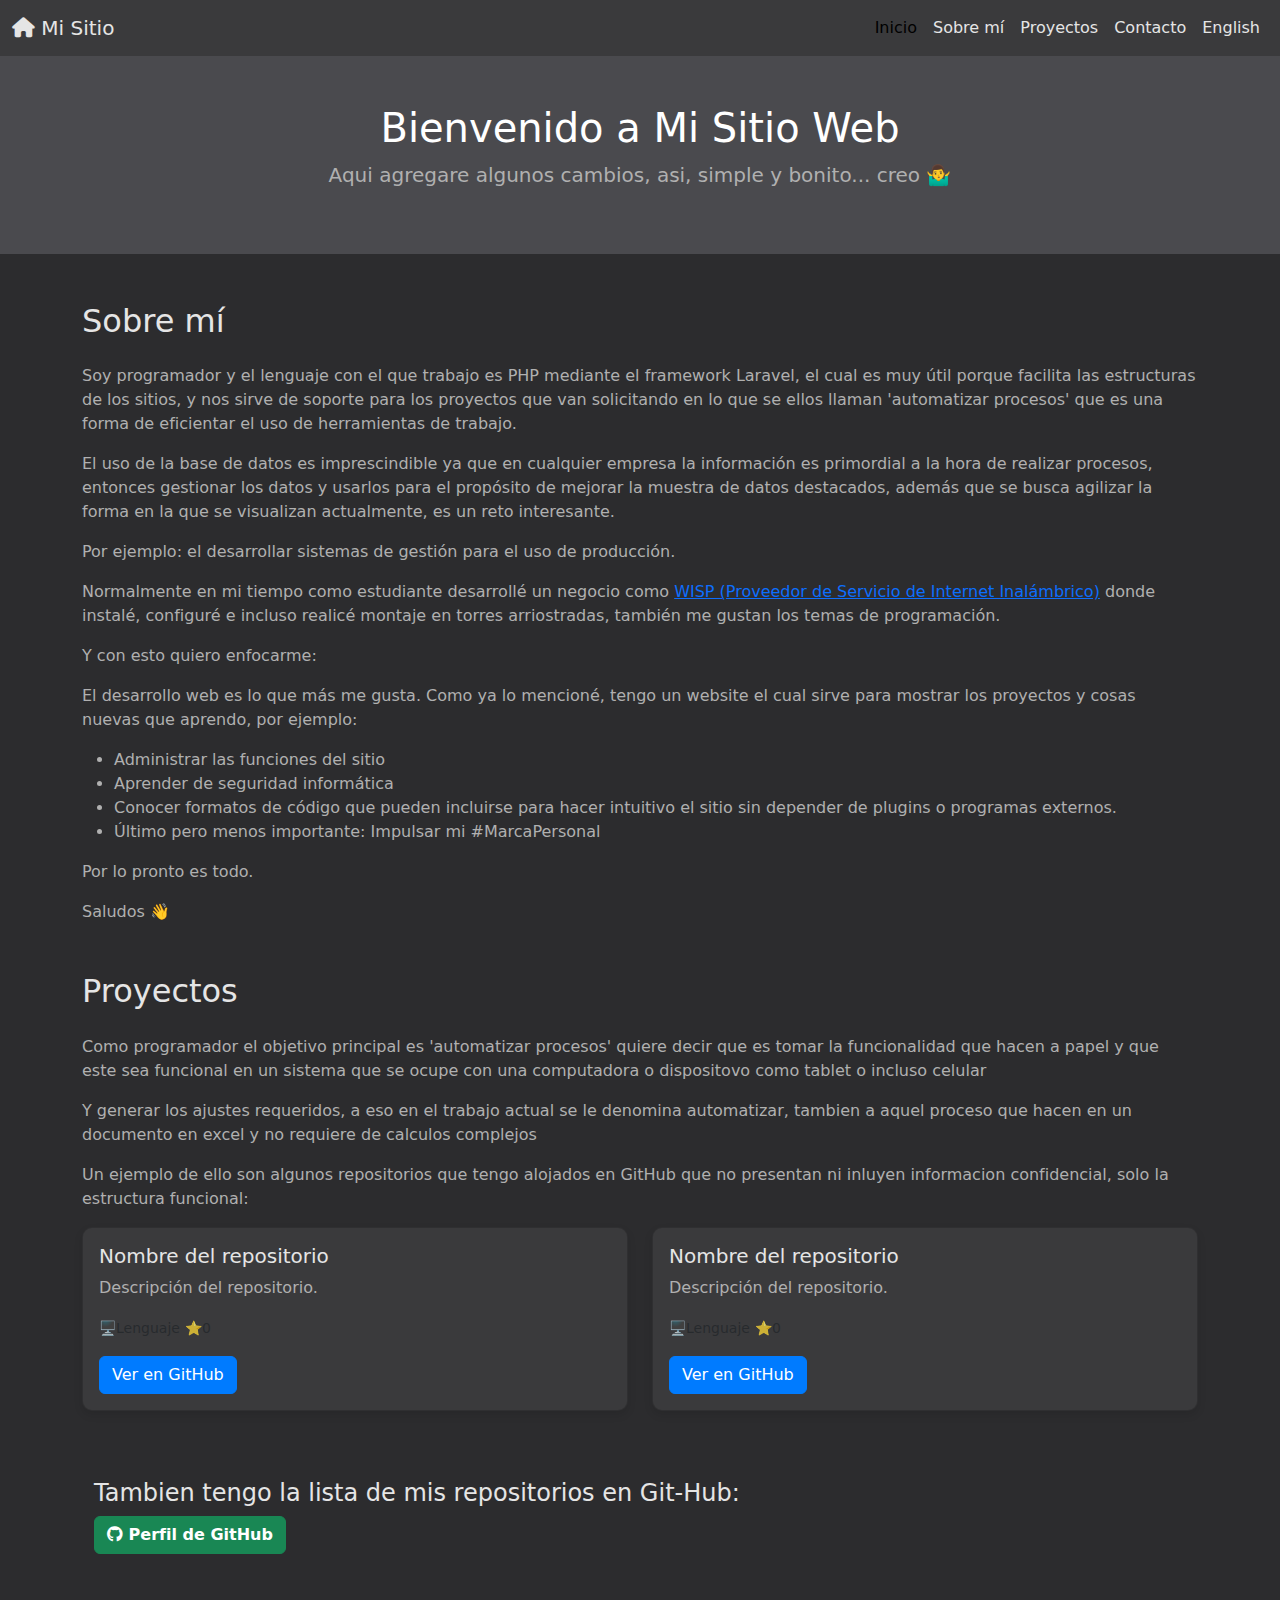
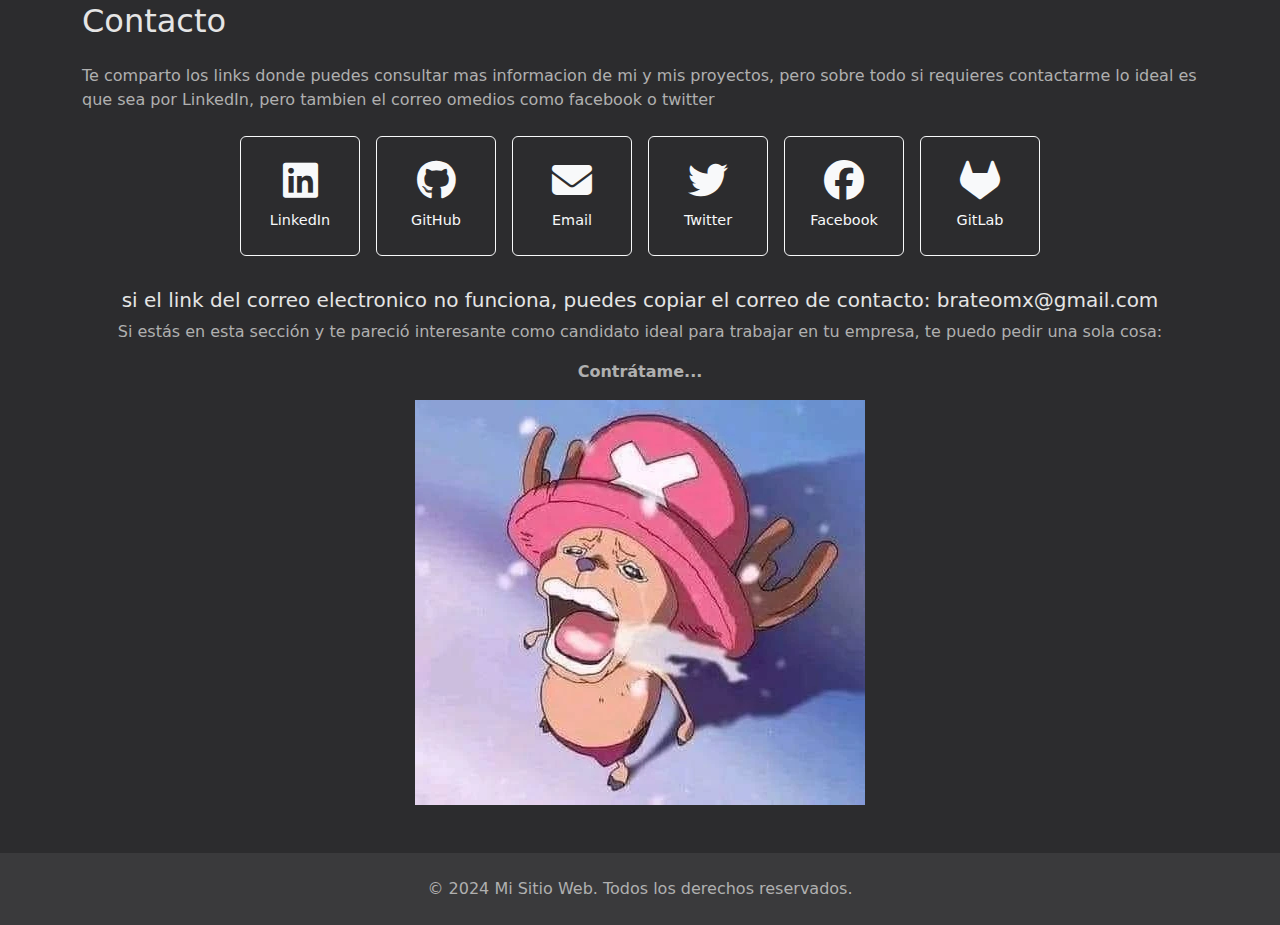
<file: index.html>
<!DOCTYPE html>
<html lang="es">
<head>
  <meta charset="UTF-8">
  <meta name="viewport" content="width=device-width, initial-scale=1.0">
  <title>BraTeoMX</title>
  <meta name="description" content="Soy Brayam y gracias por visitar mi Blog hecho con GitHub, estoy en diversas redes sociales como BraTeoMX, gracias.">
  <meta name="author" content="BraTeoMX">
  <meta name="keywords" content="BraTeoMX, brateomx, brayam teofilo jimenez, desarrollador, tecnología, redes, programacion, web">
  <link rel="icon" href="img/hojeada.png" type="image/x-icon">
  <link rel="stylesheet" href="https://cdnjs.cloudflare.com/ajax/libs/font-awesome/6.5.1/css/all.min.css">
  <!-- Bootstrap CSS -->
  <link href="https://cdn.jsdelivr.net/npm/bootstrap@5.3.3/dist/css/bootstrap.min.css" rel="stylesheet" integrity="sha384-QWTKZyjpPEjISv5WaRU9OFeRpok6YctnYmDr5pNlyT2bRjXh0JMhjY6hW+ALEwIH" crossorigin="anonymous">
  <script src="https://cdn.jsdelivr.net/npm/bootstrap@5.3.3/dist/js/bootstrap.bundle.min.js" integrity="sha384-YvpcrYf0tY3lHB60NNkmXc5s9fDVZLESaAA55NDzOxhy9GkcIdslK1eN7N6jIeHz" crossorigin="anonymous"></script>
  <!-- Personalizado CSS -->
  <link rel="stylesheet" href="css/personalizado.css">
</head>
<body>
  <nav class="navbar navbar-expand-lg bg-dark-mode sticky-top">
    <div class="container-fluid">
      <a class="navbar-brand" href="#">
        <i class="fas fa-home"></i> 
        <span data-es="Mi Sitio" data-en="My Website">Mi Sitio</span>
      </a>
      <button class="navbar-toggler" type="button" data-bs-toggle="collapse" data-bs-target="#navbarNav" aria-controls="navbarNav" aria-expanded="false" aria-label="Toggle navigation">
        <span class="navbar-toggler-icon"></span>
      </button>
      <div class="collapse navbar-collapse" id="navbarNav">
        <ul class="navbar-nav ms-auto">
          <li class="nav-item">
            <a class="nav-link active" aria-current="page" href="#inicio" data-es="Inicio" data-en="Home">Inicio</a>
          </li>
          <li class="nav-item">
            <a class="nav-link" href="#sobre-mi" data-es="Sobre mí" data-en="About Me">Sobre mí</a>
          </li>
          <li class="nav-item">
            <a class="nav-link" href="#proyectos" data-es="Proyectos" data-en="Projects">Proyectos</a>
          </li>
          <li class="nav-item">
            <a class="nav-link" href="#contacto" data-es="Contacto" data-en="Contact">Contacto</a>
          </li>
          <li class="nav-item">
            <button class="btn btn-outline-light nav-link" id="language-toggle">English</button>
          </li>
        </ul>
      </div>
    </div>
  </nav>

  <header id="inicio" class="bg-primary text-white text-center py-5">
    <div class="container">
      <h1 data-es="Bienvenido a Mi Sitio Web" data-en="Welcome to My Website">Bienvenido a Mi Sitio Web</h1>
      <p class="lead" data-es="Aqui agregare algunos cambios, asi, simple y bonito... creo 🤷‍♂️" data-en="Here I will make some changes, simple and nice... I think 🤷‍♂️">Aqui agregare algunos cambios, asi, simple y bonito... creo 🤷‍♂️</p>
    </div>
  </header>

  <main class="container my-5">
    <section id="sobre-mi">
      <h2 class="mb-4" data-es="Sobre mí" data-en="About Me">Sobre mí</h2>
      <p data-es="Soy programador y el lenguaje con el que trabajo es PHP mediante el framework Laravel, el cual es muy útil porque facilita las estructuras de los sitios, y nos sirve de soporte para los proyectos que van solicitando en lo que se ellos llaman 'automatizar procesos' que es una forma de eficientar el uso de herramientas de trabajo." data-en="I am a programmer and the language I work with is PHP using the Laravel framework, which is very useful because it facilitates the structures of the sites and supports the projects that are requested in what they call 'process automation', which is a way to make the use of work tools more efficient.">Soy programador y el lenguaje con el que trabajo es PHP mediante el framework Laravel, el cual es muy útil porque facilita las estructuras de los sitios, y nos sirve de soporte para los proyectos que van solicitando en lo que se ellos llaman 'automatizar procesos' que es una forma de eficientar el uso de herramientas de trabajo.</p>
      <p data-es="El uso de la base de datos es imprescindible ya que en cualquier empresa la información es primordial a la hora de realizar procesos, entonces gestionar los datos y usarlos para el propósito de mejorar la muestra de datos destacados, además que se busca agilizar la forma en la que se visualizan actualmente, es un reto interesante." data-en="The use of databases is essential because in any company information is crucial when carrying out processes, so managing data and using it to improve the display of highlighted data, as well as seeking to speed up the way it is currently viewed, is an interesting challenge.">El uso de la base de datos es imprescindible ya que en cualquier empresa la información es primordial a la hora de realizar procesos, entonces gestionar los datos y usarlos para el propósito de mejorar la muestra de datos destacados, además que se busca agilizar la forma en la que se visualizan actualmente, es un reto interesante.</p>
      <p data-es="Por ejemplo: el desarrollar sistemas de gestión para el uso de producción." data-en="For example: developing management systems for production use.">Por ejemplo: el desarrollar sistemas de gestión para el uso de producción.</p>
      <p id="content" data-es='Normalmente en mi tiempo como estudiante desarrollé un negocio como <a href="page/redes-internet.html">WISP (Proveedor de Servicio de Internet Inalámbrico)</a> donde instalé, configuré e incluso realicé montaje en torres arriostradas, también me gustan los temas de programación.' data-en='Normally, during my time as a student, I developed a business as a <a href="page/redes-internet.html">WISP (Wireless Internet Service Provider)</a> where I installed, configured, and even assembled on braced towers. I also like programming topics.'>
        Normalmente en mi tiempo como estudiante desarrollé un negocio como <a href="page/redes-internet.html">WISP (Proveedor de Servicio de Internet Inalámbrico)</a> donde instalé, configuré e incluso realicé montaje en torres arriostradas, también me gustan los temas de programación.
      </p>   
      <p data-es="Y con esto quiero enfocarme:" data-en="And this is what I want to focus on:">Y con esto quiero enfocarme:</p>
      <p data-es="El desarrollo web es lo que más me gusta. Como ya lo mencioné, tengo un website el cual sirve para mostrar los proyectos y cosas nuevas que aprendo, por ejemplo:" data-en="Web development is what I like the most. As I mentioned before, I have a website that serves to show the projects and new things I learn, for example:">El desarrollo web es lo que más me gusta. Como ya lo mencioné, tengo un website el cual sirve para mostrar los proyectos y cosas nuevas que aprendo, por ejemplo:</p>
      <ul class="ul-personalizado">
        <li data-es="Administrar las funciones del sitio" data-en="Manage site functions">Administrar las funciones del sitio</li>
        <li data-es="Aprender de seguridad informática" data-en="Learn about computer security">Aprender de seguridad informática</li>
        <li data-es="Conocer formatos de código que pueden incluirse para hacer intuitivo el sitio sin depender de plugins o programas externos." data-en="Learn about code formats that can be included to make the site intuitive without relying on plugins or external programs.">Conocer formatos de código que pueden incluirse para hacer intuitivo el sitio sin depender de plugins o programas externos.</li>
        <li data-es="Último pero menos importante: Impulsar mi #MarcaPersonal" data-en="Last but not least: Boost my #PersonalBrand">Último pero menos importante: Impulsar mi #MarcaPersonal</li>
      </ul>
      <p data-es="Por lo pronto es todo." data-en="That's all for now.">Por lo pronto es todo.</p>
      <p data-es="Saludos 👋" data-en="Greetings 👋">Saludos 👋</p>
    </section>

    <section id="proyectos" class="mt-5">
      <h2 class="mb-4" data-es="Proyectos" data-en="Projects">Proyectos</h2>
      <p data-es="Como programador el objetivo principal es 'automatizar procesos' quiere decir que es tomar la funcionalidad que hacen a papel y que este sea funcional en un sistema que se ocupe con una computadora o dispositovo como tablet o incluso celular" data-en="As a programmer, the main objective is 'process automation', which means taking the functionality that is done on paper and making it functional in a system that can be used with a computer or a device like a tablet or even a cell phone.">Como programador el objetivo principal es 'automatizar procesos' quiere decir que es tomar la funcionalidad que hacen a papel y que este sea funcional en un sistema que se ocupe con una computadora o dispositovo como tablet o incluso celular</p>
      <p data-es="Y generar los ajustes requeridos, a eso en el trabajo actual se le denomina automatizar, tambien a aquel proceso que hacen en un documento en excel y no requiere de calculos complejos" data-en="And making the required adjustments, that in the current job is called automation, also to that process that is done in an excel document and does not require complex calculations.">Y generar los ajustes requeridos, a eso en el trabajo actual se le denomina automatizar, tambien a aquel proceso que hacen en un documento en excel y no requiere de calculos complejos</p>
      <p data-es="Un ejemplo de ello son algunos repositorios que tengo alojados en GitHub que no presentan ni inluyen informacion confidencial, solo la estructura funcional:" data-en="An example of this are some repositories that I have hosted on GitHub that do not present or include confidential information, only the functional structure:">Un ejemplo de ello son algunos repositorios que tengo alojados en GitHub que no presentan ni inluyen informacion confidencial, solo la estructura funcional:</p>
      <div class="row">
        <div class="col-md-6">
          <div id="repo-card" class="card bg-dark-mode">
            <div class="card-body">
              <h5 class="card-title" id="repo-name" >Nombre del repositorio</h5>
              <p class="card-text" id="repo-description" >Descripción del repositorio.</p>
              <p class="card-text">
                <small class="text-muted"><span class="icon">🖥️</span><span id="repo-language">Lenguaje</span></small>
                <small class="text-muted"><span class="icon">⭐</span><span id="repo-stars">0</span></small>
              </p>
              <a href="#" id="repo-url" class="btn btn-primary" data-es="Ver en GitHub" data-en="View on GitHub">Ver en GitHub</a>
            </div>
          </div>
        </div>
        <div class="col-md-6">
          <div id="repo-card-2" class="card bg-dark-mode">
            <div class="card-body">
              <h5 class="card-title" id="repo-name-2">Nombre del repositorio</h5>
              <p class="card-text" id="repo-description-2" >Descripción del repositorio.</p>
              <p class="card-text">
                <small class="text-muted"><span class="icon">🖥️</span><span id="repo-language-2" >Lenguaje</span></small>
                <small class="text-muted"><span class="icon">⭐</span><span id="repo-stars-2">0</span></small>
              </p>
              <a href="#" id="repo-url-2" class="btn btn-primary" data-es="Ver en GitHub" data-en="View on GitHub">Ver en GitHub</a>
            </div>
          </div>
        </div>
      </div>
      <div class="container mt-5">
        <h4 data-es="Tambien tengo la lista de mis repositorios en Git-Hub:" data-en="I also have a list of my repositories on GitHub:">Tambien tengo la lista de mis repositorios en Git-Hub:</h4>
        <a class="btn btn-success" href="https://github.com/BraTeoMX?tab=repositories" target="_blank" style="font-weight: bold;"><i class="fab fa-github"></i> <span data-es="Perfil de GitHub" data-en="Profile in GitHub">Perfil de GitHub</span></a>
      </div>
    </section>

    <section id="contacto" class="mt-5">
      <h2 class="mb-4" data-es="Contacto" data-en="Contact">Contacto</h2>
      <p data-es="Te comparto los links donde puedes consultar mas informacion de mi y mis proyectos, pero sobre todo si requieres contactarme lo ideal es que sea por LinkedIn, pero tambien el correo omedios como facebook o twitter" data-en="I share the links where you can find more information about me and my projects, but above all, if you need to contact me, the best way is through LinkedIn, but also by email or social media like Facebook or Twitter.">Te comparto los links donde puedes consultar mas informacion de mi y mis proyectos, pero sobre todo si requieres contactarme lo ideal es que sea por LinkedIn, pero tambien el correo omedios como facebook o twitter</p>
      <div class="d-flex flex-wrap justify-content-center">
        <a href="https://linkedin.com/in/BraTeoMX" class="btn btn-outline-light m-2 contact-btn" target="_blank">
          <i class="fab fa-linkedin"></i> <span data-es="LinkedIn" data-en="LinkedIn">LinkedIn</span>
        </a>
        <a href="https://github.com/BraTeoMX" class="btn btn-outline-light m-2 contact-btn" target="_blank">
          <i class="fab fa-github"></i> <span data-es="GitHub" data-en="GitHub">GitHub</span>
        </a>
        <a href="mailto:brateomx@gmail.com" class="btn btn-outline-light m-2 contact-btn">
          <i class="fas fa-envelope"></i> <span data-es="Email" data-en="Email">Email</span>
        </a>
        <a href="https://twitter.com/BraTeoMX" class="btn btn-outline-light m-2 contact-btn" target="_blank">
          <i class="fab fa-twitter"></i> <span data-es="Twitter" data-en="Twitter">Twitter</span>
        </a>
        <a href="https://facebook.com/BraTeoMX" class="btn btn-outline-light m-2 contact-btn" target="_blank">
          <i class="fab fa-facebook"></i> <span data-es="Facebook" data-en="Facebook">Facebook</span>
        </a>
        <a href="https://gitlab.com/BraTeoMX" class="btn btn-outline-light m-2 contact-btn" target="_blank">
          <i class="fab fa-gitlab"></i> <span data-es="GitLab" data-en="GitLab">GitLab</span>
        </a>
      </div>
      <div class="text-center mt-4">
        <h5 data-es="si el link del correo electronico no funciona, puedes copiar el correo de contacto: brateomx@gmail.com" data-en="If the email link does not work, you can copy the contact email: brateomx@gmail.com">si el link del correo electronico no funciona, puedes copiar el correo de contacto: brateomx@gmail.com</h5>
        <p data-es="Si estás en esta sección y te pareció interesante como candidato ideal para trabajar en tu empresa, te puedo pedir una sola cosa:" data-en="If you are in this section and found me interesting as an ideal candidate to work in your company, I can ask you one thing:">Si estás en esta sección y te pareció interesante como candidato ideal para trabajar en tu empresa, te puedo pedir una sola cosa:</p>
        <p style="font-weight: bold;" data-es="Contrátame..." data-en="Hire me...">Contrátame...</p>
        <img src="img/chopper.webp" alt="Chopper" class="img-fluid" style="max-width: 100%; height: auto;">
      </div>
    </section>
  </main>

  <footer class="footer bg-dark-mode py-4 text-center">
    <div class="container">
      <p class="mb-0" data-es="© 2024 Mi Sitio Web. Todos los derechos reservados." data-en="© 2024 My Website. All rights reserved.">© 2024 Mi Sitio Web. Todos los derechos reservados.</p>
    </div>
  </footer>

  <script src="https://stackpath.bootstrapcdn.com/bootstrap/5.3.0/js/bootstrap.bundle.min.js"></script>
  <script>
    const toggleButton = document.getElementById('language-toggle');
    let currentLanguage = 'es';

    toggleButton.addEventListener('click', () => {
      currentLanguage = currentLanguage === 'es' ? 'en' : 'es';
      document.querySelectorAll('[data-es]').forEach(element => {
        const content = element.getAttribute(`data-${currentLanguage}`);
        if (content.includes('<')) {
          element.innerHTML = content;
        } else {
          element.textContent = content;
        }
      });
      toggleButton.textContent = currentLanguage === 'es' ? 'English' : 'Español';
    });

    async function getRepoData(username, repo) {
      const response = await fetch(`https://api.github.com/repos/${username}/${repo}`);
      const repoData = await response.json();
      return repoData;
    }

    async function displayRepo() {
      const repoData1 = await getRepoData('BraTeoMX', 'Laravel-8-PHP-10');
      document.getElementById('repo-name').textContent = repoData1.name;
      document.getElementById('repo-description').textContent = repoData1.description;
      document.getElementById('repo-url').href = repoData1.html_url;
      document.getElementById('repo-url').textContent = "Ver en GitHub";
      document.getElementById('repo-stars').textContent = `${repoData1.stargazers_count}`;
      document.getElementById('repo-language').textContent = repoData1.language;

      const repoData2 = await getRepoData('BraTeoMX', 'inicio');
      document.getElementById('repo-name-2').textContent = repoData2.name;
      document.getElementById('repo-description-2').textContent = repoData2.description;
      document.getElementById('repo-url-2').href = repoData2.html_url;
      document.getElementById('repo-url-2').textContent = "Ver en GitHub";
      document.getElementById('repo-stars-2').textContent = `${repoData2.stargazers_count}`;
      document.getElementById('repo-language-2').textContent = repoData2.language;
    }

    displayRepo();
  </script>

</body>
</html>
</file>
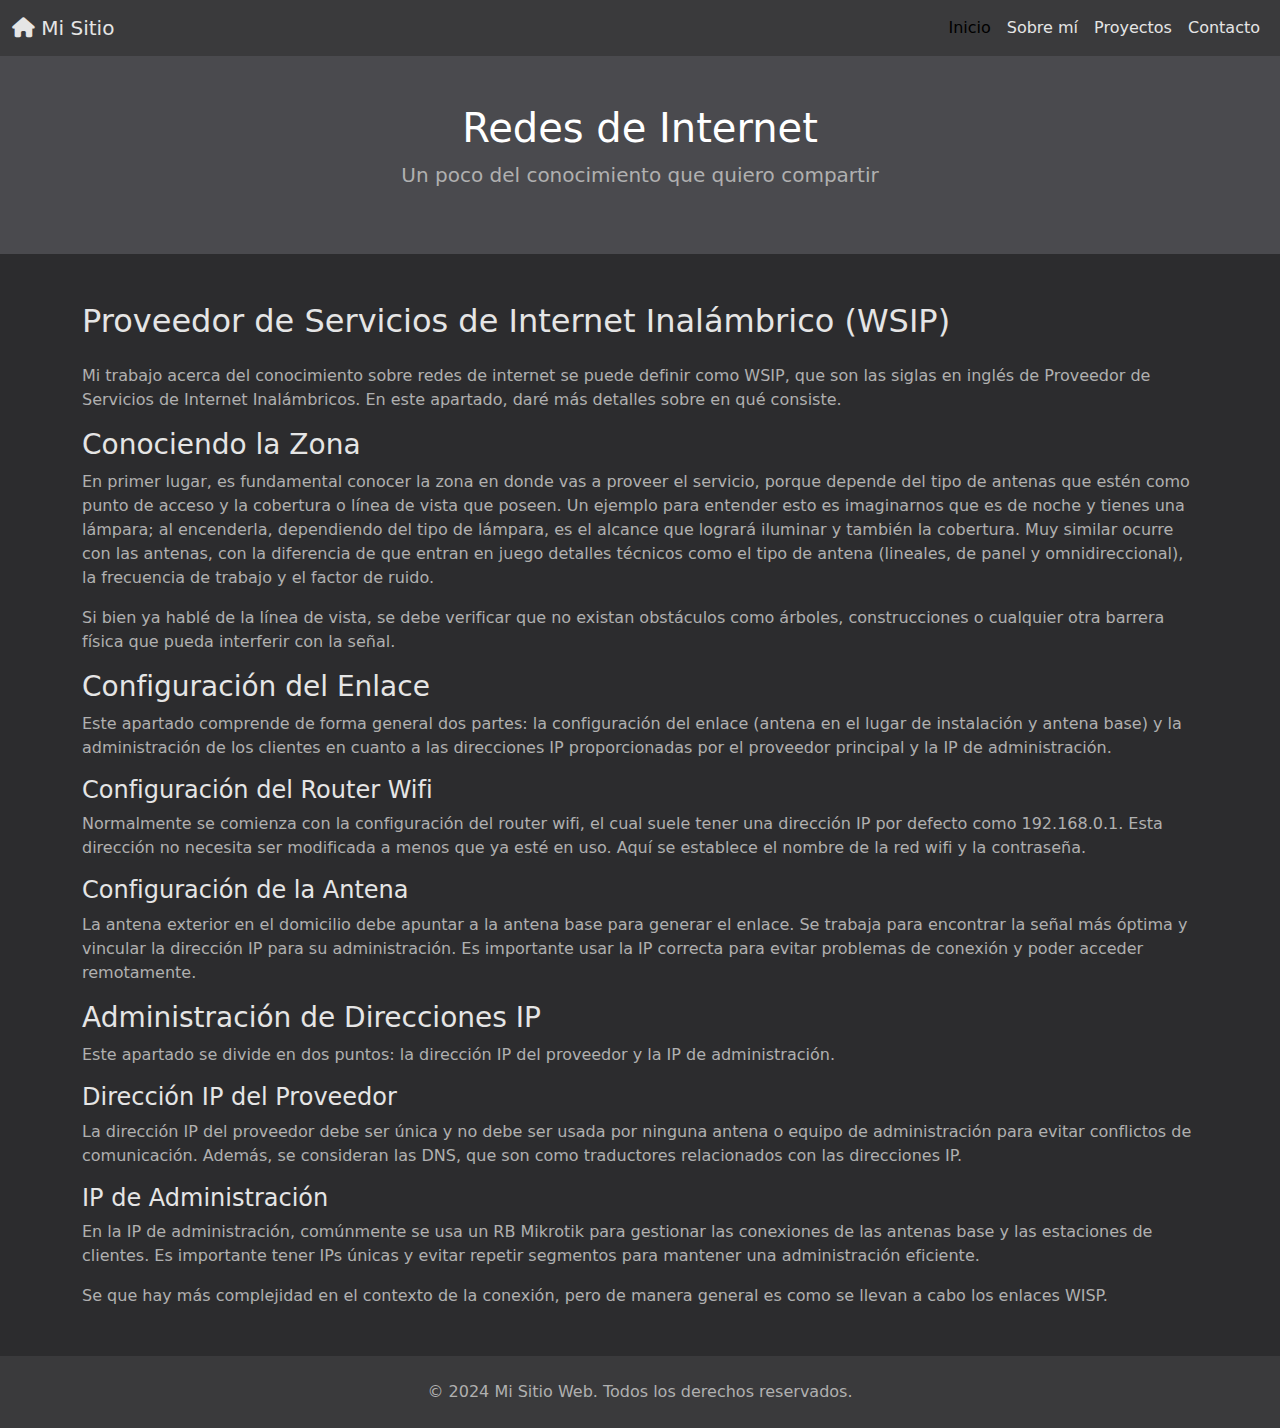
<file: page/redes-internet.html>
<!DOCTYPE html>
<html lang="es">

<head>
  <meta charset="UTF-8">
  <meta name="viewport" content="width=device-width, initial-scale=1.0">
  <title>BraTeoMX</title>
  <meta name="description" content="Soy Brayam y gracias por visitar mi Blog hecho con GitHub, estoy en diversas redes sociales como BraTeoMX, gracias.">
  <meta name="author" content="BraTeoMX">
  <meta name="keywords" content="BraTeoMX, brateomx,brayam teofilo jimenez, desarrollador, tecnología, redes, programacion, web">

  <!-- Favicon -->
  <link rel="icon" href="../img/hojeada.png" type="image/x-icon">
  <link rel="stylesheet" href="https://cdnjs.cloudflare.com/ajax/libs/font-awesome/6.5.1/css/all.min.css">
  <!-- Bootstrap CSS -->
  <link href="https://cdn.jsdelivr.net/npm/bootstrap@5.3.3/dist/css/bootstrap.min.css" rel="stylesheet" integrity="sha384-QWTKZyjpPEjISv5WaRU9OFeRpok6YctnYmDr5pNlyT2bRjXh0JMhjY6hW+ALEwIH" crossorigin="anonymous">
  <script src="https://cdn.jsdelivr.net/npm/bootstrap@5.3.3/dist/js/bootstrap.bundle.min.js" integrity="sha384-YvpcrYf0tY3lHB60NNkmXc5s9fDVZLESaAA55NDzOxhy9GkcIdslK1eN7N6jIeHz" crossorigin="anonymous"></script>
  <link rel="stylesheet" href="../css/personalizado.css">

<body>
  <nav class="navbar navbar-expand-lg bg-dark-mode sticky-top">
    <div class="container-fluid">
      <a class="navbar-brand" href="../index.html">
        <i class="fas fa-home"></i>
        Mi Sitio
      </a>
      <button class="navbar-toggler" type="button" data-bs-toggle="collapse" data-bs-target="#navbarNav" aria-controls="navbarNav" aria-expanded="false" aria-label="Toggle navigation">
        <span class="navbar-toggler-icon"></span>
      </button>
      <div class="collapse navbar-collapse" id="navbarNav">
        <ul class="navbar-nav ms-auto">
          <li class="nav-item">
            <a class="nav-link active" aria-current="page" href="../index.html#inicio">Inicio</a>
          </li>
          <li class="nav-item">
            <a class="nav-link" href="../index.html#sobre-mi">Sobre mí</a>
          </li>
          <li class="nav-item">
            <a class="nav-link" href="../index.html#proyectos">Proyectos</a>
          </li>
          <li class="nav-item">
            <a class="nav-link" href="../index.html#contacto">Contacto</a>
          </li>
        </ul>
      </div>
    </div>
  </nav>

  <header id="inicio" class="bg-primary text-white text-center py-5">
    <div class="container">
      <h1>Redes de Internet</h1>
      <p class="lead">Un poco del conocimiento que quiero compartir</p>
    </div>
  </header>

  <main class="container my-5">
    <section id="wsip">
      <h2 class="mb-4">Proveedor de Servicios de Internet Inalámbrico (WSIP)</h2>
      <p>Mi trabajo acerca del conocimiento sobre redes de internet se puede definir como WSIP, que son las siglas en inglés de Proveedor de Servicios de Internet Inalámbricos. En este apartado, daré más detalles sobre en qué consiste.</p>
      
      <h3>Conociendo la Zona</h3>
      <p>En primer lugar, es fundamental conocer la zona en donde vas a proveer el servicio, porque depende del tipo de antenas que estén como punto de acceso y la cobertura o línea de vista que poseen. Un ejemplo para entender esto es imaginarnos que es de noche y tienes una lámpara; al encenderla, dependiendo del tipo de lámpara, es el alcance que logrará iluminar y también la cobertura. Muy similar ocurre con las antenas, con la diferencia de que entran en juego detalles técnicos como el tipo de antena (lineales, de panel y omnidireccional), la frecuencia de trabajo y el factor de ruido.</p>
      <p>Si bien ya hablé de la línea de vista, se debe verificar que no existan obstáculos como árboles, construcciones o cualquier otra barrera física que pueda interferir con la señal.</p>

      <h3>Configuración del Enlace</h3>
      <p>Este apartado comprende de forma general dos partes: la configuración del enlace (antena en el lugar de instalación y antena base) y la administración de los clientes en cuanto a las direcciones IP proporcionadas por el proveedor principal y la IP de administración.</p>
      
      <h4>Configuración del Router Wifi</h4>
      <p>Normalmente se comienza con la configuración del router wifi, el cual suele tener una dirección IP por defecto como 192.168.0.1. Esta dirección no necesita ser modificada a menos que ya esté en uso. Aquí se establece el nombre de la red wifi y la contraseña.</p>
      
      <h4>Configuración de la Antena</h4>
      <p>La antena exterior en el domicilio debe apuntar a la antena base para generar el enlace. Se trabaja para encontrar la señal más óptima y vincular la dirección IP para su administración. Es importante usar la IP correcta para evitar problemas de conexión y poder acceder remotamente.</p>

      <h3>Administración de Direcciones IP</h3>
      <p>Este apartado se divide en dos puntos: la dirección IP del proveedor y la IP de administración.</p>
      
      <h4>Dirección IP del Proveedor</h4>
      <p>La dirección IP del proveedor debe ser única y no debe ser usada por ninguna antena o equipo de administración para evitar conflictos de comunicación. Además, se consideran las DNS, que son como traductores relacionados con las direcciones IP.</p>

      <h4>IP de Administración</h4>
      <p>En la IP de administración, comúnmente se usa un RB Mikrotik para gestionar las conexiones de las antenas base y las estaciones de clientes. Es importante tener IPs únicas y evitar repetir segmentos para mantener una administración eficiente.</p>

      <p>Se que hay más complejidad en el contexto de la conexión, pero de manera general es como se llevan a cabo los enlaces WISP.</p>
    </section>
  </main>

  <footer class="footer bg-dark-mode py-4 text-center">
    <div class="container">
      <p class="mb-0">© 2024 Mi Sitio Web. Todos los derechos reservados.</p>
    </div>
  </footer>

</body>

</html>
</file>
<file: css/personalizado.css>
body {
    background-color: #2c2c2e;
    color: #e5e5e5;
  }

  .navbar,
  .footer,
  .card,
  .bg-dark-mode {
    background-color: #3a3a3c;
    color: #e5e5e5;
  }

  .navbar-brand,
  .nav-link {
    color: #e5e5e5;
  }

  .nav-link:hover {
    color: #a9a9a9;
  }

  .bg-primary {
    background-color: #4a4a4e !important;
  }

  .lead,
  .container p {
    color: #b0b0b0;
  }

  .ul-personalizado {
    color: #b0b0b0;
  }

  .card {
    border-radius: 10px;
    box-shadow: 0 4px 8px rgba(0, 0, 0, 0.1);
    margin-bottom: 20px;
  }

  .btn-primary {
    background-color: #007bff;
    border-color: #007bff;
  }

  .btn-primary:hover {
    background-color: #0056b3;
    border-color: #004080;
  }

  .contact-btn {
    display: flex;
    flex-direction: column;
    align-items: center;
    justify-content: center;
    width: 120px; /* Ajusta este valor según el espacio que quieras para cada botón */
    height: 120px; /* Esto hace que el botón sea cuadrado, ajusta según necesites */
    padding: 10px;
    margin: 10px;
    text-align: center;
  }

  .contact-btn i {
    font-size: 2.5em; /* Ajusta este valor para cambiar el tamaño del icono */
    margin-bottom: 10px; /* Espacio entre el icono y el texto */
  }

  .contact-btn span {
    font-size: 0.9em; /* Ajusta este valor para cambiar el tamaño del texto */
  }

  /* Para hacer los botones responsivos */
  @media (max-width: 768px) {
    .contact-btn {
      width: 100px;
      height: 100px;
    }

    .contact-btn i {
      font-size: 2em;
    }

    .contact-btn span {
      font-size: 0.8em;
    }
  }
</file>
